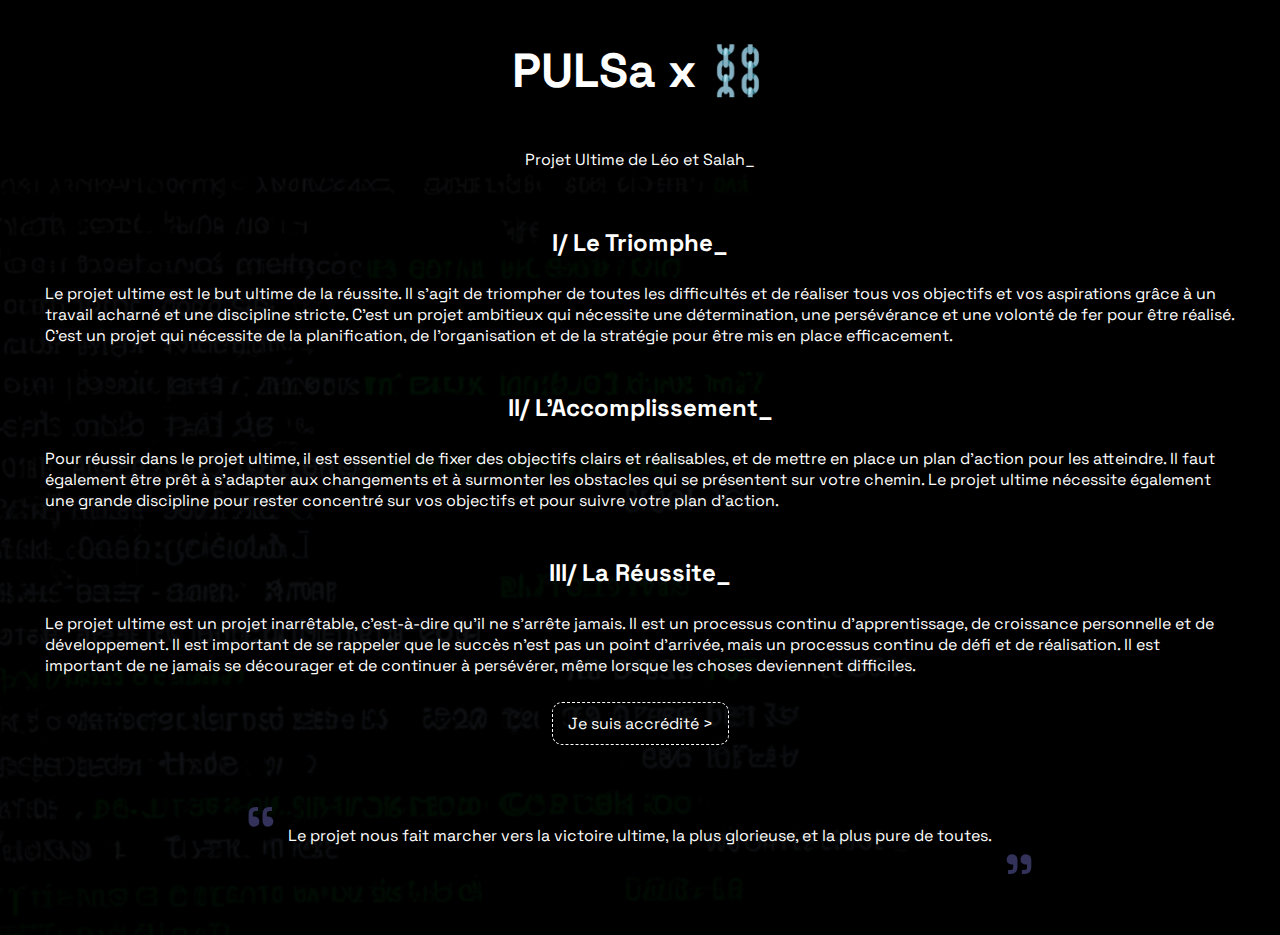
<file: docs/index.html>
<!DOCTYPE html>
<html>

<head>
    <link rel="stylesheet" type="text/css" href="css/style.css">
    <link rel="shortcut icon" href="img/hacker-icon.svg" type="image/x-icon">
    <meta charset="UTF-8">
    <meta http-equiv="X-UA-Compatible" content="IE=edge">
    <meta name="viewport" content="width=device-width, initial-scale=1.0">
    <!-- Social networks meta -->
    <!-- Twitter -->
    <meta name="twitter:card" content="summary_large_image">
    <meta name="twitter:image" content="https://leo-peyronnet.github.io/Misc-Web/img/social.png">
    <meta name="twitter:description" content="Ultime_">
    <meta name="twitter:title" content="PULSa">
    <meta name="robots" content="noindex">

    <!-- Facebook/Linkedin -->
    <meta property="og:description" content="Ultime_">
    <meta property="og:image" content="https://leo-peyronnet.github.io/Misc-Web/img/social.png">
    <meta property="og:title" content="PULSa">

    <meta name="description" content="Ultime_">
    <title>PULSa</title>
</head>

<body style="background-image: url('img/dark-landscape.png');">
    <div class="container">
        <h1 class="animated-icon">PULSa x ⛓️</h1>
        <p>Projet Ultime de Léo et Salah<span class="blink">_</span></p>
        <br>
        <h2>I/ Le Triomphe<span class="blink">_</span></h1>
            <p class="p-m">Le projet ultime est le but ultime de la réussite. Il s'agit de triompher de toutes les
                difficultés et de
                réaliser tous vos objectifs et vos aspirations grâce à un travail acharné et une discipline stricte.
                C'est
                un
                projet ambitieux qui nécessite une détermination, une persévérance et une volonté de fer pour être
                réalisé.
                C'est un projet qui nécessite de la planification, de l'organisation et de la stratégie pour être mis en
                place efficacement.

            </p>
            <br>
            <h2>II/ L'Accomplissement<span class="blink">_</span></h1>

                <p class="p-m">Pour réussir dans le projet ultime, il est essentiel de fixer des objectifs clairs et
                    réalisables, et
                    de
                    mettre en place un plan d'action pour les atteindre. Il faut également être prêt à s'adapter aux
                    changements
                    et à surmonter les obstacles qui se présentent sur votre chemin. Le projet ultime nécessite
                    également une
                    grande discipline pour rester concentré sur vos objectifs et pour suivre votre plan d'action.

                </p>
                <br>
                <h2>III/ La Réussite<span class="blink">_</span></h1>

                    <p class="p-m">Le projet ultime est un projet inarrêtable, c'est-à-dire qu'il ne s'arrête jamais. Il
                        est un
                        processus
                        continu d'apprentissage, de croissance personnelle et de développement. Il est important de se
                        rappeler que
                        le succès n'est pas un point d'arrivée, mais un processus continu de défi et de réalisation. Il
                        est
                        important de ne jamais se décourager et de continuer à persévérer, même lorsque les choses
                        deviennent
                        difficiles.

                    </p>

                    <br>

                    <a href="login" style="text-align: center;">Je suis accrédité ></a>

                    <div class="quote" style="display: flex; align-items: center; margin: 40px 10px;">
                        <span style="font-size: 80px; margin: 0px 10px; color: rgb(50, 50, 90);">“</span>
                        <p>Le projet nous fait marcher vers la victoire ultime, la plus glorieuse, et la plus pure de
                            toutes.</p>
                        <span style="font-size: 80px; margin: 0px 10px; color: rgb(50, 50, 90);">„</span>

                    </div>
    </div>
</body>

</html>
</file>
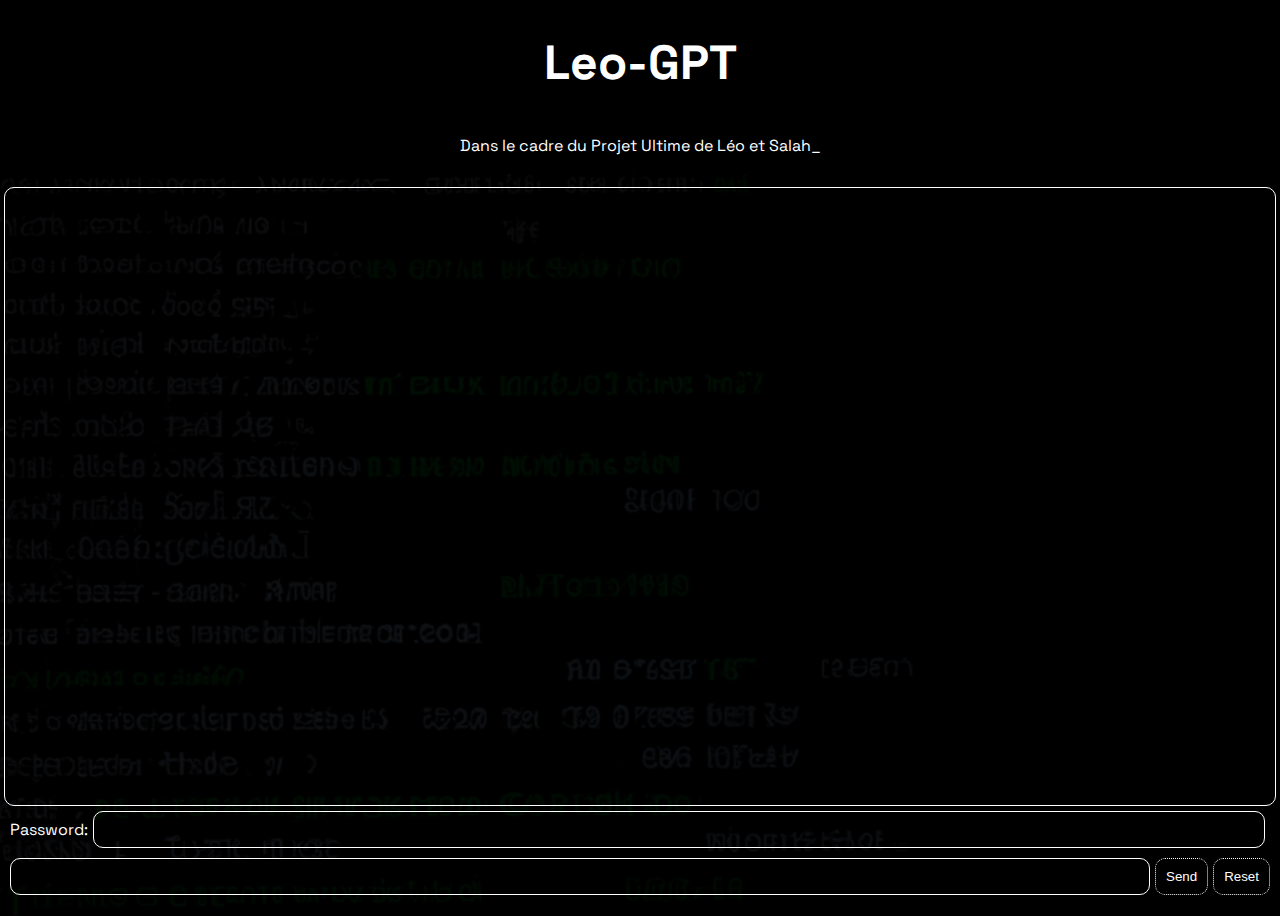
<file: docs/chat.html>
<!DOCTYPE html>
<html>

<head>
    <link rel="stylesheet" type="text/css" href="css/style.css">
    <link rel="stylesheet" type="text/css" href="css/chat.css">
    <link rel="shortcut icon" href="img/hacker-icon.svg" type="image/x-icon">
    <meta charset="UTF-8">
    <meta http-equiv="X-UA-Compatible" content="IE=edge">
    <meta name="viewport" content="width=device-width, initial-scale=1.0">
    <!-- Social networks meta -->
    <!-- Twitter -->
    <meta name="twitter:card" content="summary_large_image">
    <meta name="twitter:image" content="https://leo-peyronnet.github.io/Misc-Web/img/social.png">
    <meta name="twitter:description" content="Ultime_">
    <meta name="twitter:title" content="PULSa">
    <meta name="robots" content="noindex">

    <!-- Facebook/Linkedin -->
    <meta property="og:description" content="Ultime_">
    <meta property="og:image" content="https://leo-peyronnet.github.io/Misc-Web/img/social.png">
    <meta property="og:title" content="PULSa">
    <meta name="apple-mobile-web-app-status-bar" content="#1e1e32">
    <meta name="theme-color" content="#1e1e32">

    <!-- Manifest File link -->
    <link rel="manifest" href="manifest.json">
    <meta name="description" content="Ultime_">
    <title>Chat | PULSa</title>
</head>

<body style="background-image: url('img/dark-landscape.png');">
    <div class="chat-container">
        <h1 class="animated-icon">Leo-GPT</h1>
        <p>Dans le cadre du Projet Ultime de Léo et Salah<span class="blink">_</span></p>
        <br>
        <div id="chatbox"></div>
        <div class="chat-controls">
            <label for="KeyTxt">Password: </label>
            <input type="password" class="pswr" name="Request" id="KeyTxt">
        </div>
        <div class="chat-controls">
            <input type="text" name="Request" id="ChatTxt">
            <input id="SendBtn" type="button" class="btn" value="Send" onclick="submit()">
            <input type="button" class="btn" value="Reset" onclick="reset()">
        </div>

    </div>
    <script src="js/chat.js"></script>
    <script>
        window.addEventListener('load', () => {
            registerSW();
        });

        // Register the Service Worker
        async function registerSW() {
            if ('serviceWorker' in navigator) {
                try {
                    await navigator
                        .serviceWorker
                        .register('serviceworker.js');
                }
                catch (e) {
                    console.log('SW registration failed');
                }
            }
        }
    </script>

</body>

</html>
</file>
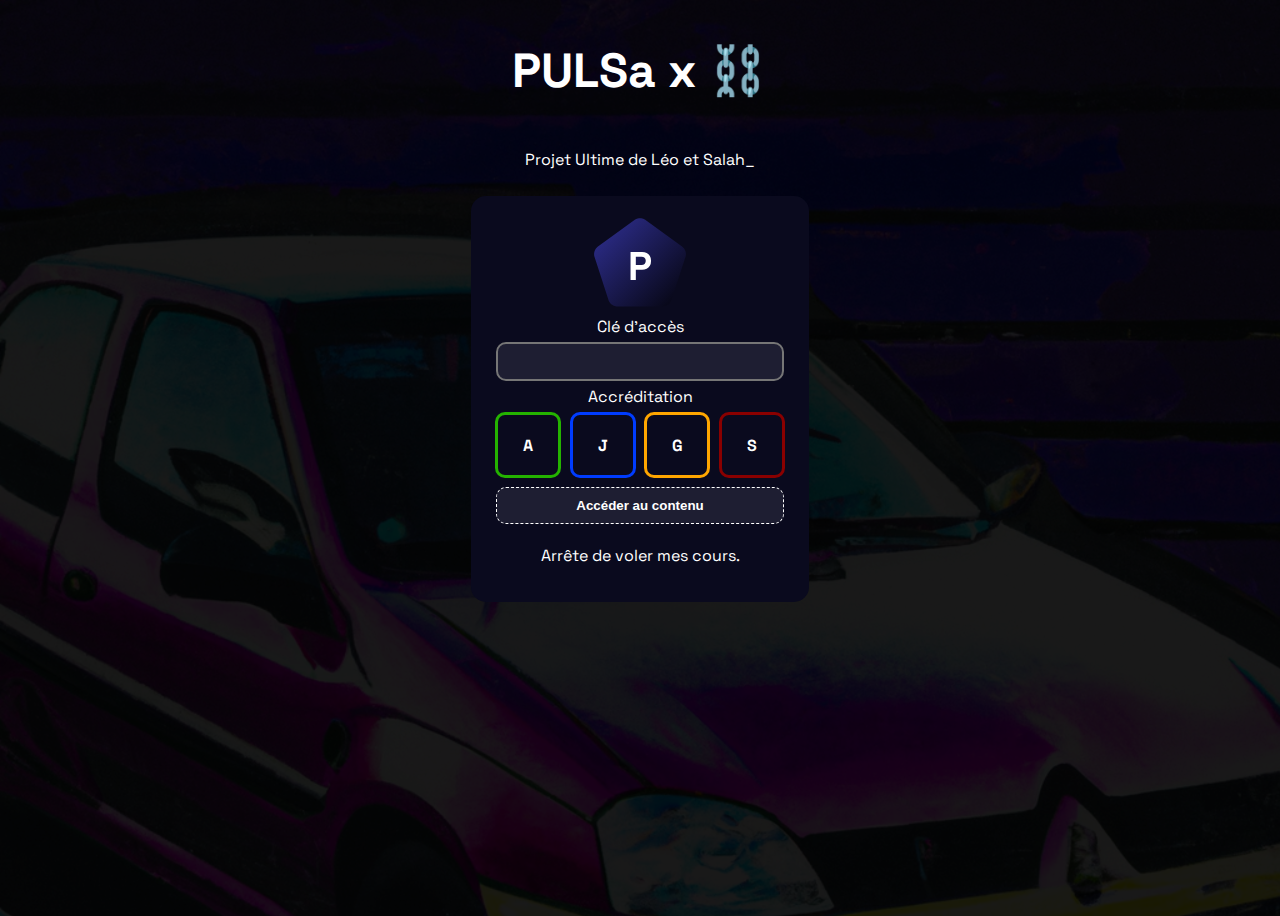
<file: docs/login.html>
<!DOCTYPE html>
<html>

<head>
    <link rel="stylesheet" type="text/css" href="css/style.css">
    <link rel="shortcut icon" href="img/hacker-icon.svg" type="image/x-icon">
    <meta charset="UTF-8">
    <meta http-equiv="X-UA-Compatible" content="IE=edge">
    <meta name="viewport" content="width=device-width, initial-scale=1.0">
    <!-- Social networks meta -->
    <!-- Twitter -->
    <meta name="twitter:card" content="summary_large_image">
    <meta name="twitter:image" content="https://leo-peyronnet.github.io/Misc-Web/img/social.png">
    <meta name="twitter:description" content="Ultime_">
    <meta name="twitter:title" content="Login | PULSa">
    <meta name="robots" content="noindex">

    <!-- Facebook/Linkedin -->
    <meta property="og:description" content="Ultime_">
    <meta property="og:image" content="https://leo-peyronnet.github.io/Misc-Web/img/social.png">
    <meta property="og:title" content="Login | PULSa">

    <meta name="description" content="Ultime_">
    <title>Login | PULSa</title>
</head>

<body style="background-image: url('img/dark-landscape2.png');">
    <div class="container">
        <a href="index" class="regular-a">
            <h1 class="animated-icon">PULSa x ⛓️</h1>
        </a>
        <p style="text-align: center;">Projet Ultime de Léo et Salah<span class="blink">_</span></p>
        <div class="login">
            <form id="log" style="display: flex; flex-direction: column;">
                <img src="img/hacker-icon.svg" alt="Hacker Icon" height="100">
                <label for="password" style="text-align: center;">Clé d'accès</label>
                <input type="password" id="password" name="password" required>
                <label style="text-align: center;">Accréditation</label>
                <div class="accreditation">
                    <div class="green box" onclick="document.getElementById('A_acc').checked = true;">
                        <input type="radio" class="radioacc" id="A_acc" name="acc" />
                        <label class="box-label" for="A_acc">A</label>
                    </div>
                    <div class="blue box" onclick="document.getElementById('J_acc').checked = true;">
                        <input type="radio" class="radioacc" id="J_acc" name="acc" />
                        <label class="box-label" for="J_acc">J</label>
                    </div>
                    <div class="yellow box" onclick="document.getElementById('G_acc').checked = true;">
                        <input type="radio" class="radioacc" id="G_acc" name="acc" />
                        <label class="box-label" for="G_acc">G</label>
                    </div>
                    <div class="red box" onclick="document.getElementById('S_acc').checked = true;">
                        <input type="radio" class="radioacc" id="S_acc" name="acc" />
                        <label class="box-label" for="S_acc">S</label>
                    </div>
                </div>
                <input type="submit" onclick="redirect()" value="Accéder au contenu">
                <p id="cita" style="text-align: center;">""</p>
            </form>

        </div>
    </div>
    <script src="js/form.js"></script>
    <script src="js/cita.js"></script>
    <script>
        if (!localStorage.getItem("clio")) {
            let quote = document.getElementById("cita");
            quote.innerHTML = "Arrête de voler mes cours."
        }
    </script>
</body>

</html>
</file>
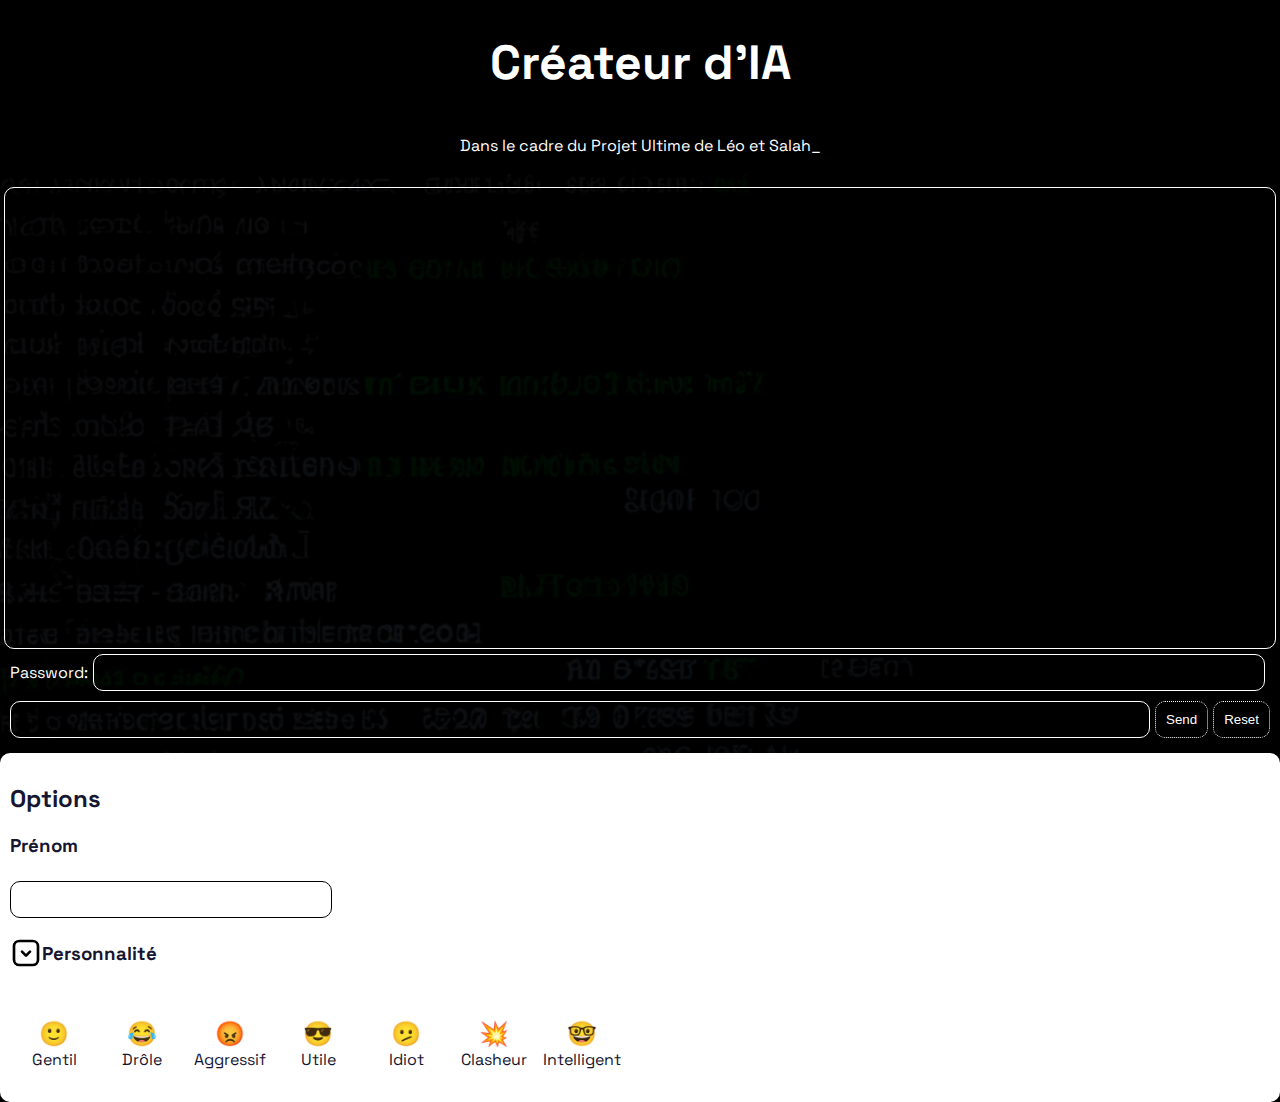
<file: docs/t-gpt.html>
<!DOCTYPE html>
<html>

<head>
    <link rel="stylesheet" type="text/css" href="css/style.css">
    <link rel="stylesheet" type="text/css" href="css/gpt.css">
    <link rel="stylesheet" type="text/css" href="css/chat.css">
    <link rel="shortcut icon" href="img/hacker-icon.svg" type="image/x-icon">
    <meta charset="UTF-8">
    <meta http-equiv="X-UA-Compatible" content="IE=edge">
    <meta name="viewport" content="width=device-width, initial-scale=1.0">
    <!-- Social networks meta -->
    <!-- Twitter -->
    <meta name="twitter:card" content="summary_large_image">
    <meta name="twitter:image" content="https://leo-peyronnet.github.io/Misc-Web/img/social.png">
    <meta name="twitter:description" content="Ultime_">
    <meta name="twitter:title" content="PULSa">
    <meta name="robots" content="noindex">

    <!-- Facebook/Linkedin -->
    <meta property="og:description" content="Ultime_">
    <meta property="og:image" content="https://leo-peyronnet.github.io/Misc-Web/img/social.png">
    <meta property="og:title" content="PULSa">
    <meta name="apple-mobile-web-app-status-bar" content="#1e1e32">
    <meta name="theme-color" content="#1e1e32">

    <!-- Manifest File link -->
    <link rel="manifest" href="manifest.json">
    <meta name="description" content="Ultime_">
    <title>Chat | PULSa</title>
</head>

<body style="background-image: url('img/dark-landscape.png');">

    <div class="chat-container">
        <h1 class="animated-icon">Créateur d'IA</h1>
        <p>Dans le cadre du Projet Ultime de Léo et Salah<span class="blink">_</span></p>
        <br>

        <div id="chatbox"></div>
        <div class="chat-controls">
            <label for="KeyTxt">Password: </label>
            <input type="password" class="pswr" name="Request" id="KeyTxt">
        </div>
        <div class="chat-controls">
            <input type="text" name="Request" id="ChatTxt">
            <input id="SendBtn" type="button" class="btn" value="Send" onclick="submit()">
            <input type="button" class="btn" value="Reset" onclick="reset()">

        </div>
        <section id="options" class="bg-white-r">
            <h2>Options</h2>
            <h3>Prénom</h3>
            <input type="text" class="txt" name="name" id="name">
            <details open>
                <summary>
                    <svg width="32px" height="32px" viewBox="0 0 24 24" fill="none" xmlns="http://www.w3.org/2000/svg">
                        <g id="SVGRepo_bgCarrier" stroke-width="0"></g>
                        <g id="SVGRepo_tracerCarrier" stroke-linecap="round" stroke-linejoin="round"></g>
                        <g id="SVGRepo_iconCarrier">
                            <path
                                d="M11 9.00003L13.7879 11.7879C13.905 11.9051 13.905 12.095 13.7879 12.2122L11 15M3 17V7.00003C3 4.79089 4.79086 3.00003 7 3.00003H17C19.2091 3.00003 21 4.79089 21 7.00003V17C21 19.2092 19.2091 21 17 21H7C4.79086 21 3 19.2092 3 17Z"
                                stroke="#000000" stroke-width="2" stroke-linecap="round"></path>
                        </g>
                    </svg>
                    <h3>Personnalité</h3>
                </summary>
                <section>
                    <label for="nice">
                        <input type="checkbox" name="perso" id="nice">
                        <div class="check">
                            <h2>🙂</h2>
                            Gentil
                        </div>
                    </label>
                    <label for="drole">
                        <input type="checkbox" name="perso" id="drole">
                        <div class="check">
                            <h2>😂</h2>
                            Drôle
                        </div>
                    </label>
                    <label for="aggressif">
                        <input type="checkbox" name="perso" id="aggressif">
                        <div class="check">
                            <h2>😡</h2>
                            Aggressif
                        </div>
                    </label>
                    <label for="utile">
                        <input type="checkbox" name="perso" id="utile">
                        <div class="check">
                            <h2>😎</h2>
                            Utile
                        </div>
                    </label>
                    <label for="idiot">
                        <input type="checkbox" name="perso" id="idiot">
                        <div class="check">
                            <h2>🫤</h2>
                            Idiot
                        </div>
                    </label>
                    <label for="clash">
                        <input type="checkbox" name="perso" id="clash">
                        <div class="check">
                            <h2>💥</h2>
                            Clasheur
                        </div>
                    </label>
                    <label for="intel">
                        <input type="checkbox" name="perso" id="intel">
                        <div class="check">
                            <h2>🤓</h2>
                            Intelligent
                        </div>
                    </label>
                </section>
            </details>
        </section>
    </div>
    <script src="js/chat_creator.js"></script>
    <script>
        window.addEventListener('load', () => {
            registerSW();
        });

        // Register the Service Worker
        async function registerSW() {
            if ('serviceWorker' in navigator) {
                try {
                    await navigator
                        .serviceWorker
                        .register('serviceworker.js');
                }
                catch (e) {
                    console.log('SW registration failed');
                }
            }
        }
    </script>

</body>

</html>
</file>
<file: docs/css/style.css>
@import url('https://fonts.googleapis.com/css2?family=Poppins:ital,wght@0,400;0,500;0,600;0,700;1,400;1,500;1,600;1,700&family=Space+Grotesk:wght@400;500;700&display=swap');

/* Dark color scheme */
body {
    background-color: black;
    color: white;
    font-family: 'Poppins', sans-serif;
    font-family: 'Space Grotesk', sans-serif;
    min-height: 100vh;
    background-color: rgba(0, 0, 0, 0.9);
    background-size: cover;
    background-blend-mode: darken;
}

/* Bold typography */
h1 {
    font-size: 48px;
    font-weight: bold;
}

.blink {
    animation: blink-animate 0.5s infinite;
}

.vis {
    visibility: visible;
}

@keyframes blink-animate {

    0%,
    100% {
        opacity: 0;
    }

    50% {
        opacity: 1;
    }
}

/* Minimalist layout */
.container {
    max-width: 1200px;
    margin: 0 auto;
    display: flex;
    justify-content: center;
    justify-items: center;
    align-items: center;
    flex-direction: column;
}

/* CSS animations */
.animated-icon {
    animation: pulse 2s infinite;
}

@keyframes pulse {
    0% {
        transform: scale(1);
    }

    50% {
        transform: scale(1.1);
    }

    100% {
        transform: scale(1);
    }
}

.login {
    padding: 20px;
    margin: 10px;
    background: #0a0a1e;
    border-radius: 15px;
    max-width: 300px;
}

input[type="submit"] {
    cursor: pointer;
    display: block;
    padding: 10px 15px;
    text-decoration: none;
    border: 1px dashed white;
    color: white;
    border-radius: 10px;
    margin: 5px;
    padding: 10px 20px;
    font-weight: bold;
    background-color: #1e1e32;

}

input[type="submit"]:hover {
    background-color: rgb(50, 50, 155);
    color: white;

}

/* Add dark color to input elements */
input[type="password"] {
    background-color: rgb(30, 30, 50);
    color: #fff;
    border: 1;
    border-style: solid;
    border-radius: 10px;
    margin: 5px;
    padding: 10px 20px;
    font-weight: bold;
}

.error {
    border-color: red;
    border: 1;
    animation: shake 0.5s;
}

@keyframes shake {

    10%,
    90% {
        transform: translate3d(-1px, 0, 0);
    }

    20%,
    80% {
        transform: translate3d(2px, 0, 0);
    }

    30%,
    50%,
    70% {
        transform: translate3d(-4px, 0, 0);
    }

    40%,
    60% {
        transform: translate3d(4px, 0, 0);
    }
}

a {
    display: block;
    padding: 10px 15px;
    text-decoration: none;
    border: 1px dashed white;
    color: white;
    border-radius: 10px;
}

.p-m {
    margin: 5px;
}

a:hover {
    background-color: rgb(50, 50, 155);
}

.regular-a {
    text-decoration: none;
    border: 0;
    padding: 0;
    margin: 0;
}

.regular-a:hover {
    text-decoration: none;
    background-color: transparent;
    border: 0;
    padding: 0;
    margin: 0;
}

.accreditation {
    display: flex;
    flex-direction: row;
    justify-items: center;
    justify-content: center;
}

.accreditation input[type="radio"] {
    border-radius: 10px;
    cursor: pointer;
    height: 15px;
    margin-right: 15px;
    position: relative;
    width: 15px;
    display: none;
}

.accreditation .red input[type="radio"]:checked+.box-label {
    background-color: #a00000;
    animation: pulse 1s infinite;
}

.accreditation .green input[type="radio"]:checked+.box-label {
    background-color: #2bd800;
    animation: pulse 1s infinite;
}

.accreditation .yellow input[type="radio"]:checked+.box-label {
    background-color: #ffd000;
    animation: pulse 1s infinite;
}

.accreditation .blue input[type="radio"]:checked+.box-label {
    background-color: #003cff;
    animation: pulse 1s infinite;
}

.box {
    padding: 10px;
    border-radius: 10px;
    display: flex;
    flex-direction: row;
    justify-items: center;
    justify-content: center;
    margin: 4.25px;
    display: inline-block;
    cursor: pointer;
}

.box-label {
    display: inline-block;
    width: 20px;
    height: 20px;
    padding: 10px;
    border-radius: 10px;
    text-align: center;
    cursor: pointer;
    font-weight: bold;
}

.red {
    border: #8a0000 solid;
}

.red:hover {
    border: #8a0000 solid;
    background-color: #8a0000;
}

.green:hover {
    border: #24b300 solid;
    background-color: #24b300;
}

.yellow:hover {
    border: #ffa600 solid;
    background-color: #ffa600;
}

.blue:hover {
    border: #003cff solid;
    background-color: #003cff;
}

.green {
    border: #24b300 solid;
}

.yellow {
    border: #ffa600 solid;
}

.blue {
    border: #003cff solid;
}
</file>
<file: docs/css/chat.css>
body {
    color: white;
}

#chatbox {
    border: solid 1px white;
    width: 100%;
    height: 100%;
    border-radius: 10px;
    display: flex;
    flex-direction: column;
    justify-items: stretch;
    overflow-y: scroll;
    padding: 5px;
    min-height: 50%;
}

::-webkit-scrollbar {
    background-color: #0a0a1e;
    border-radius: 10px;
}

::-webkit-scrollbar-thumb {
    background-color: #2b2b55;
    border-radius: 10px;
}

.btn {
    padding: 10px;
    margin: 5px 0px 5px 5px;
    border-radius: 10px;
    border: dotted 1px white;
    color: white;
    background: none;
    cursor: pointer;
}

.btn:hover {
    background: white;
    color: black;
}

input[type="text"],
input[type="password"] {
    padding: 10px;
    margin: 5px 0px;
    border-radius: 10px;
    border: solid 1px white;
    background: none;
    color: white;
    width: 100%;
}

input[type="password"] {
    margin: 5px;
}

.msg {
    padding: 4px;
    margin: 5px;
    border-radius: 10px;
    background: #303055;
    color: white;
    font-weight: bold;
}

.ia-msg {
    padding: 4px;
    margin: 5px;
    border-radius: 10px;
    background: white;
    color: #161630;
    font-weight: bold;
}

.left {
    align-self: flex-start;
    min-width: 25%;
    max-width: 50%;
}

.right {
    align-self: flex-end;

    min-width: 25%;
    max-width: 50%;
}

.chat-controls {
    display: flex;
    width: 100%;
    justify-content: center;
    align-items: center;
}

.dis {
    width: 0;
    height: 0;
    visibility: collapse;
}

p {
    margin: 10px;
}

.username {
    margin: 5px;
    font-weight: bold;
}

.chat-container {
    display: flex;
    flex-direction: column;
    align-items: center;
    min-height: 100%;
    bottom: 0;
    top: 0;
    right: 10px;
    left: 10px;
    position: absolute;
}
</file>
<file: docs/css/gpt.css>
#options {
    margin: 10px;
    width: 100%;
}

#options details section {
    display: flex;
    overflow-x: auto;
}

.bg-white-r {
    background-color: white;
    color: #161630;
    padding: 10px;
    border-radius: 10px;
}

summary {
    display: flex;
    align-items: center;
}

details[open] summary svg {
    transform: rotate(90deg);
}

input[type="checkbox"] {
    visibility: collapse;
    width: 0;
    height: 0;
}

input[type="checkbox"]:checked~.check {
    border: 4px solid #7835c5;

}

.check h2 {
    margin: 0;
}

.check {
    padding: 10px;
    cursor: pointer;
    display: flex;
    flex-direction: column;
    align-items: center;
    border: 4px solid transparent;
    border-radius: 10px;
    transition: all 0.5s;
    width: 60px;
    height: 60px;
}

.check:hover {
    border: 4px solid #7835c5;
}

input[type="text"].txt {
    max-width: 300px;
    border: 1px solid black;
    color: #161630;
}
</file>
